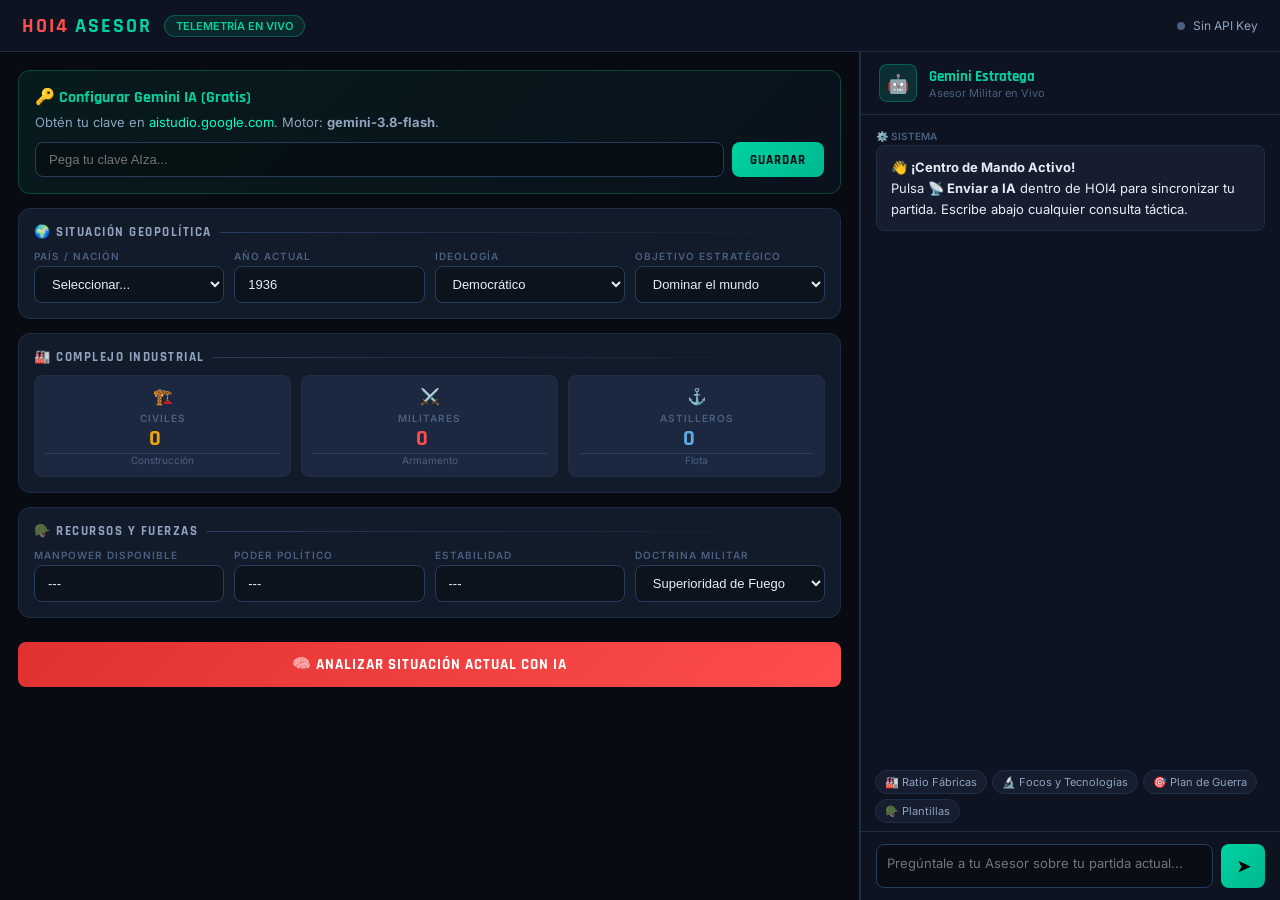
<file: index.html>
﻿<!DOCTYPE html>
<html lang="es">

<head>
  <meta charset="UTF-8" />
  <meta name="viewport" content="width=device-width, initial-scale=1.0" />
  <title>HOI4 Asesor Estratégico - Gemini IA</title>

  <!-- Tipografías -->
  <link rel="preconnect" href="https://fonts.googleapis.com" />
  <link
    href="https://fonts.googleapis.com/css2?family=Rajdhani:wght@500;700&family=Inter:wght@400;500;600&family=Share+Tech+Mono&display=swap"
    rel="stylesheet" />

  <!-- Hoja de Estilos Externa -->
  <link rel="stylesheet" href="styles.css" />
</head>

<body>
  <div class="wrap">

    <!-- Encabezado -->
    <header>
      <div style="display:flex;align-items:center;gap:12px">
        <div class="logo">HOI4 <span>Asesor</span></div>
        <div class="badge">TELEMETRÍA EN VIVO</div>
      </div>
      <div class="estado-api">
        <div class="punto" id="pto"></div>
        <span id="apiLbl">Sin API Key</span>
      </div>
    </header>

    <!-- Contenedor Principal -->
    <main class="grid">

      <!-- Panel Izquierdo: Datos de la Partida -->
      <section class="izq">

        <!-- Configuración de API Key -->
        <div class="setup" id="panelSetup">
          <div class="setup-titulo">🔑 Configurar Gemini IA (Gratis)</div>
          <div class="setup-desc">
            Obtén tu clave en <a href="https://aistudio.google.com/app/apikey" target="_blank">aistudio.google.com</a>.
            Motor: <strong>gemini-3.8-flash</strong>.
          </div>
          <div class="fila">
            <input type="password" class="inp" id="inpKey" placeholder="Pega tu clave AIza..." autocomplete="off"
              onkeydown="if(event.key==='Enter')guardarKey()" />
            <button class="btn btn-teal" onclick="guardarKey()">Guardar</button>
          </div>
        </div>

        <!-- Información Geopolítica -->
        <div class="panel">
          <div class="sec-header">
            <div class="sec-titulo">🌍 Situación Geopolítica</div>
            <div class="sec-linea"></div>
          </div>
          <div class="fg">
            <div class="fgrp">
              <label class="lbl">País / Nación</label>
              <select class="inp" id="pais">
                <option value="">Seleccionar...</option>
                <option value="Alemania">Alemania</option>
                <option value="Francia">Francia</option>
                <option value="Union Sovietica">Unión Soviética</option>
                <option value="Reino Unido">Reino Unido</option>
                <option value="Estados Unidos">Estados Unidos</option>
                <option value="Italia">Italia</option>
                <option value="Japon">Japón</option>
                <option value="Espana">España</option>
                <option value="Polonia">Polonia</option>
                <option value="Otro">Otro</option>
              </select>
            </div>
            <div class="fgrp">
              <label class="lbl">Año Actual</label>
              <input type="text" class="inp" id="anio" value="1936" />
            </div>
            <div class="fgrp">
              <label class="lbl">Ideología</label>
              <select class="inp" id="ideologia">
                <option>Democrático</option>
                <option>Fascista</option>
                <option>Comunista</option>
                <option>No Alineado</option>
              </select>
            </div>
            <div class="fgrp">
              <label class="lbl">Objetivo Estratégico</label>
              <select class="inp" id="objetivo">
                <option>Dominar el mundo</option>
                <option>Sobrevivir a la invasión</option>
                <option>Potencia industrial</option>
                <option>Seguir la historia</option>
              </select>
            </div>
          </div>
        </div>

        <!-- Capacidad Industrial -->
        <div class="panel">
          <div class="sec-header">
            <div class="sec-titulo">🏭 Complejo Industrial</div>
            <div class="sec-linea"></div>
          </div>
          <div class="fg2">
            <div class="fab-card oro">
              <div class="fab-icon">🏗️</div>
              <label class="lbl">Civiles</label>
              <input type="number" class="fab-inp" id="fabCiv" value="0" />
              <div class="fab-sub">Construcción</div>
            </div>
            <div class="fab-card rojo">
              <div class="fab-icon">⚔️</div>
              <label class="lbl">Militares</label>
              <input type="number" class="fab-inp" id="fabMil" value="0" />
              <div class="fab-sub">Armamento</div>
            </div>
            <div class="fab-card azul">
              <div class="fab-icon">⚓</div>
              <label class="lbl">Astilleros</label>
              <input type="number" class="fab-inp" id="fabDoc" value="0" />
              <div class="fab-sub">Flota</div>
            </div>
          </div>
        </div>

        <!-- Recursos y Mano de Obra -->
        <div class="panel">
          <div class="sec-header">
            <div class="sec-titulo">🪖 Recursos y Fuerzas</div>
            <div class="sec-linea"></div>
          </div>
          <div class="fg">
            <div class="fgrp">
              <label class="lbl">Manpower Disponible</label>
              <input type="text" class="inp" id="manpower" value="---" />
            </div>
            <div class="fgrp">
              <label class="lbl">Poder Político</label>
              <input type="text" class="inp" id="pp" value="---" />
            </div>
            <div class="fgrp">
              <label class="lbl">Estabilidad</label>
              <input type="text" class="inp" id="stability" value="---" />
            </div>
            <div class="fgrp">
              <label class="lbl">Doctrina Militar</label>
              <select class="inp" id="doctrina">
                <option>Superioridad de Fuego</option>
                <option>Guerra de Movimiento</option>
                <option>Asalto Masivo</option>
                <option>Gran Batalla</option>
              </select>
            </div>
          </div>
        </div>

        <button class="btn btn-rojo" id="btnAnal" onclick="analizarPartida()">
          🧠 Analizar Situación Actual con IA
        </button>

      </section>

      <!-- Panel Derecho: Chat con Gemini -->
      <section class="der">

        <div class="chat-header">
          <div class="ai-avatar">🤖</div>
          <div>
            <div class="ai-nombre">Gemini Estratega</div>
            <div class="ai-sub">Asesor Militar en Vivo</div>
          </div>
        </div>

        <div class="chat-cuerpo" id="chatCuerpo">
          <div class="msg bien">
            <div class="msg-lbl">⚙️ Sistema</div>
            <div class="burbuja">
              👋 <strong>¡Centro de Mando Activo!</strong><br />
              Pulsa <strong>📡 Enviar a IA</strong> dentro de HOI4 para sincronizar tu partida. Escribe abajo cualquier
              consulta táctica.
            </div>
          </div>
        </div>

        <!-- Preguntas Rápidas -->
        <div class="chips">
          <div class="chip" onclick="rapido('¿Cómo debo balancear mis fábricas civiles y militares ahora?')">🏭 Ratio
            Fábricas</div>
          <div class="chip" onclick="rapido('¿Qué tecnologías debería investigar prioritariamente?')">🔬 Focos y
            Tecnologías</div>
          <div class="chip" onclick="rapido('Dame un plan defensivo y ofensivo con mi nación')">🎯 Plan de Guerra</div>
          <div class="chip" onclick="rapido('¿Qué diseño de plantillas de división me conviene?')">🪖 Plantillas</div>
        </div>

        <!-- Entrada de Chat -->
        <div class="chat-pie">
          <textarea class="inp" id="chatInp" placeholder="Pregúntale a tu Asesor sobre tu partida actual..."
            onkeydown="tecla(event)"></textarea>
          <button class="btn-env" id="btnEnv" onclick="enviar()" title="Enviar">➤</button>
        </div>

      </section>

    </main>
  </div>

  <!-- Script Lógico Externo -->
  <script src="app.js"></script>
</body>

</html>
</file>
<file: styles.css>
:root {
    --bg0: #080b12;
    --bg1: #0d1320;
    --bg2: #111b2a;
    --bgc: #1c2840;
    --rojo: #e03131;
    --rojo2: #ff4d4d;
    --teal: #00d2a0;
    --teal2: #00ffcc;
    --oro: #f0a500;
    --t1: #e8edf5;
    --t2: #8fa3bf;
    --t3: #4a6080;
    --borde: #1e2e45;
    --borde2: #273d5e;
    --r: 8px;
    --r2: 12px;
    --tr: 0.18s ease;
}

* {
    box-sizing: border-box;
    margin: 0;
    padding: 0;
}

html,
body {
    min-height: 100%;
    background: var(--bg0);
    color: var(--t1);
    font-family: 'Inter', sans-serif;
    font-size: 14px;
    overflow-x: hidden;
    overflow-y: scroll;
    /* Barra permanente a la derecha */
    scrollbar-width: thin;
    scrollbar-color: #0284c7 #0b0f19;
}

/* Scrollbars para Chrome / Edge */
::-webkit-scrollbar {
    width: 9px;
    height: 9px;
}

::-webkit-scrollbar-track {
    background: #0b0f19;
}

::-webkit-scrollbar-thumb {
    background: #334155;
    border-radius: 4px;
}

::-webkit-scrollbar-thumb:hover {
    background: #0284c7;
}

.wrap {
    display: flex;
    flex-direction: column;
    min-height: 100vh;
}

/* Header */
header {
    display: flex;
    align-items: center;
    justify-content: space-between;
    padding: 0 22px;
    height: 52px;
    background: var(--bg1);
    border-bottom: 1px solid var(--borde);
    flex-shrink: 0;
}

.logo {
    font-family: 'Rajdhani', sans-serif;
    font-weight: 700;
    font-size: 20px;
    letter-spacing: 2px;
    color: var(--rojo2);
    text-transform: uppercase;
}

.logo span {
    color: var(--teal);
}

.badge {
    background: rgba(0, 210, 160, 0.1);
    border: 1px solid rgba(0, 210, 160, 0.3);
    color: var(--teal);
    padding: 3px 11px;
    border-radius: 20px;
    font-size: 11px;
    font-weight: 600;
}

.estado-api {
    display: flex;
    align-items: center;
    gap: 8px;
    font-size: 12px;
    color: var(--t2);
}

.punto {
    width: 8px;
    height: 8px;
    border-radius: 50%;
    background: var(--t3);
}

.punto.ok {
    background: var(--teal);
    box-shadow: 0 0 8px var(--teal);
}

/* Grid principal adaptativo */
.grid {
    display: grid;
    grid-template-columns: minmax(320px, 1fr) 420px;
    flex: 1;
    min-height: calc(100vh - 52px);
}

@media (max-width: 950px) {
    .grid {
        display: flex;
        flex-direction: column;
    }

    .izq {
        border-right: none;
        border-bottom: 2px solid var(--borde);
    }

    .der {
        height: 650px;
    }
}

/* Panel Izquierdo */
.izq {
    display: flex;
    flex-direction: column;
    padding: 18px;
    gap: 14px;
    border-right: 1px solid var(--borde);
}

.panel {
    background: var(--bg2);
    border: 1px solid var(--borde);
    border-radius: var(--r2);
    padding: 15px;
}

.setup {
    background: linear-gradient(135deg, rgba(0, 210, 160, 0.08), rgba(52, 152, 219, 0.05));
    border: 1px solid rgba(0, 210, 160, 0.25);
    border-radius: var(--r2);
    padding: 16px;
}

.setup-titulo {
    font-family: 'Rajdhani', sans-serif;
    font-size: 16px;
    font-weight: 700;
    color: var(--teal);
    margin-bottom: 6px;
}

.setup-desc {
    color: var(--t2);
    font-size: 13px;
    margin-bottom: 12px;
}

.setup-desc a {
    color: var(--teal2);
    text-decoration: none;
}

.fila {
    display: flex;
    gap: 8px;
}

/* Inputs y Formularios */
.inp {
    flex: 1;
    background: rgba(0, 0, 0, 0.3);
    border: 1px solid var(--borde2);
    border-radius: var(--r);
    color: var(--t1);
    padding: 9px 13px;
    font-size: 13px;
    outline: none;
    min-width: 0;
}

.inp:focus {
    border-color: var(--teal);
}

select.inp option {
    background: var(--bgc);
}

.fg {
    display: grid;
    grid-template-columns: repeat(auto-fit, minmax(130px, 1fr));
    gap: 10px;
}

.fg2 {
    display: grid;
    grid-template-columns: repeat(auto-fit, minmax(95px, 1fr));
    gap: 10px;
}

.fgrp {
    display: flex;
    flex-direction: column;
    gap: 4px;
    min-width: 0;
}

.lbl {
    font-size: 10px;
    font-weight: 600;
    letter-spacing: 1px;
    text-transform: uppercase;
    color: var(--t3);
}

.sec-header {
    display: flex;
    align-items: center;
    gap: 8px;
    margin-bottom: 10px;
}

.sec-titulo {
    font-family: 'Rajdhani', sans-serif;
    font-size: 13px;
    font-weight: 700;
    letter-spacing: 1.5px;
    text-transform: uppercase;
    color: var(--t2);
}

.sec-linea {
    flex: 1;
    height: 1px;
    background: linear-gradient(to right, var(--borde2), transparent);
}

/* Tarjetas de Fábrica */
.fab-card {
    background: var(--bgc);
    border: 1px solid var(--borde);
    border-radius: var(--r);
    padding: 10px;
    text-align: center;
    min-width: 0;
}

.fab-icon {
    font-size: 16px;
    margin-bottom: 2px;
}

.fab-inp {
    width: 100%;
    background: transparent;
    border: none;
    border-bottom: 1px solid var(--borde2);
    color: inherit;
    outline: none;
    text-align: center;
    font-family: 'Rajdhani', sans-serif;
    font-size: 22px;
    font-weight: 700;
}

.fab-card.oro .fab-inp {
    color: var(--oro);
}

.fab-card.rojo .fab-inp {
    color: var(--rojo2);
}

.fab-card.azul .fab-inp {
    color: #5dade2;
}

.fab-sub {
    font-size: 10px;
    color: var(--t3);
}

/* Botones */
.btn {
    padding: 9px 18px;
    border-radius: var(--r);
    border: none;
    cursor: pointer;
    font-family: 'Rajdhani', sans-serif;
    font-weight: 700;
    font-size: 13px;
    letter-spacing: 1px;
    text-transform: uppercase;
    white-space: nowrap;
}

.btn-teal {
    background: linear-gradient(135deg, var(--teal), #00b890);
    color: #080b12;
}

.btn-rojo {
    background: linear-gradient(135deg, var(--rojo), var(--rojo2));
    color: #fff;
    width: 100%;
    padding: 13px;
    margin-top: 10px;
    font-size: 15px;
}

/* Panel Derecho (Chat) */
.der {
    display: flex;
    flex-direction: column;
    background: var(--bg1);
    border-left: 1px solid var(--borde);
}

.chat-header {
    padding: 12px 18px;
    border-bottom: 1px solid var(--borde);
    display: flex;
    align-items: center;
    gap: 12px;
    flex-shrink: 0;
}

.ai-avatar {
    width: 38px;
    height: 38px;
    border-radius: 8px;
    background: rgba(0, 210, 160, 0.15);
    border: 1px solid rgba(0, 210, 160, 0.3);
    display: flex;
    align-items: center;
    justify-content: center;
    font-size: 18px;
}

.ai-nombre {
    font-family: 'Rajdhani', sans-serif;
    font-weight: 700;
    font-size: 15px;
    color: var(--teal);
}

.ai-sub {
    font-size: 11px;
    color: var(--t3);
}

.chat-cuerpo {
    flex: 1;
    overflow-y: auto;
    padding: 15px;
    display: flex;
    flex-direction: column;
    gap: 12px;
}

.msg {
    display: flex;
    flex-direction: column;
    gap: 3px;
}

.msg-lbl {
    font-size: 10px;
    font-weight: 600;
    text-transform: uppercase;
    color: var(--t3);
}

.burbuja {
    padding: 11px 14px;
    border-radius: var(--r);
    font-size: 13px;
    line-height: 1.6;
    word-break: break-word;
    overflow-wrap: anywhere;
    max-width: 100%;
}

.msg.usuario .burbuja {
    background: rgba(52, 152, 219, 0.12);
    border: 1px solid rgba(52, 152, 219, 0.25);
}

.msg.asistente .burbuja {
    background: rgba(0, 210, 160, 0.06);
    border: 1px solid rgba(0, 210, 160, 0.18);
}

.msg.sistema .burbuja {
    background: rgba(224, 49, 49, 0.08);
    border: 1px solid rgba(224, 49, 49, 0.2);
    color: #e07878;
}

.msg.bien .burbuja {
    background: rgba(23, 32, 52, 0.8);
    border: 1px solid var(--borde);
}

/* Quick Chips */
.chips {
    padding: 0 14px 8px;
    display: flex;
    flex-wrap: wrap;
    gap: 5px;
}

.chip {
    padding: 4px 9px;
    background: rgba(23, 32, 52, 0.8);
    border: 1px solid var(--borde);
    border-radius: 15px;
    font-size: 11px;
    color: var(--t2);
    cursor: pointer;
}

.chip:hover {
    border-color: var(--teal);
    color: var(--teal);
}

.chat-pie {
    padding: 12px 15px;
    border-top: 1px solid var(--borde);
    display: flex;
    gap: 8px;
}

#chatInp {
    flex: 1;
    resize: none;
    height: 44px;
    font-family: 'Inter', sans-serif;
    font-size: 13px;
    padding: 10px;
}

.btn-env {
    width: 44px;
    height: 44px;
    border-radius: var(--r);
    border: none;
    cursor: pointer;
    background: linear-gradient(135deg, var(--teal), #00b890);
    font-size: 16px;
    font-weight: bold;
}
</file>
